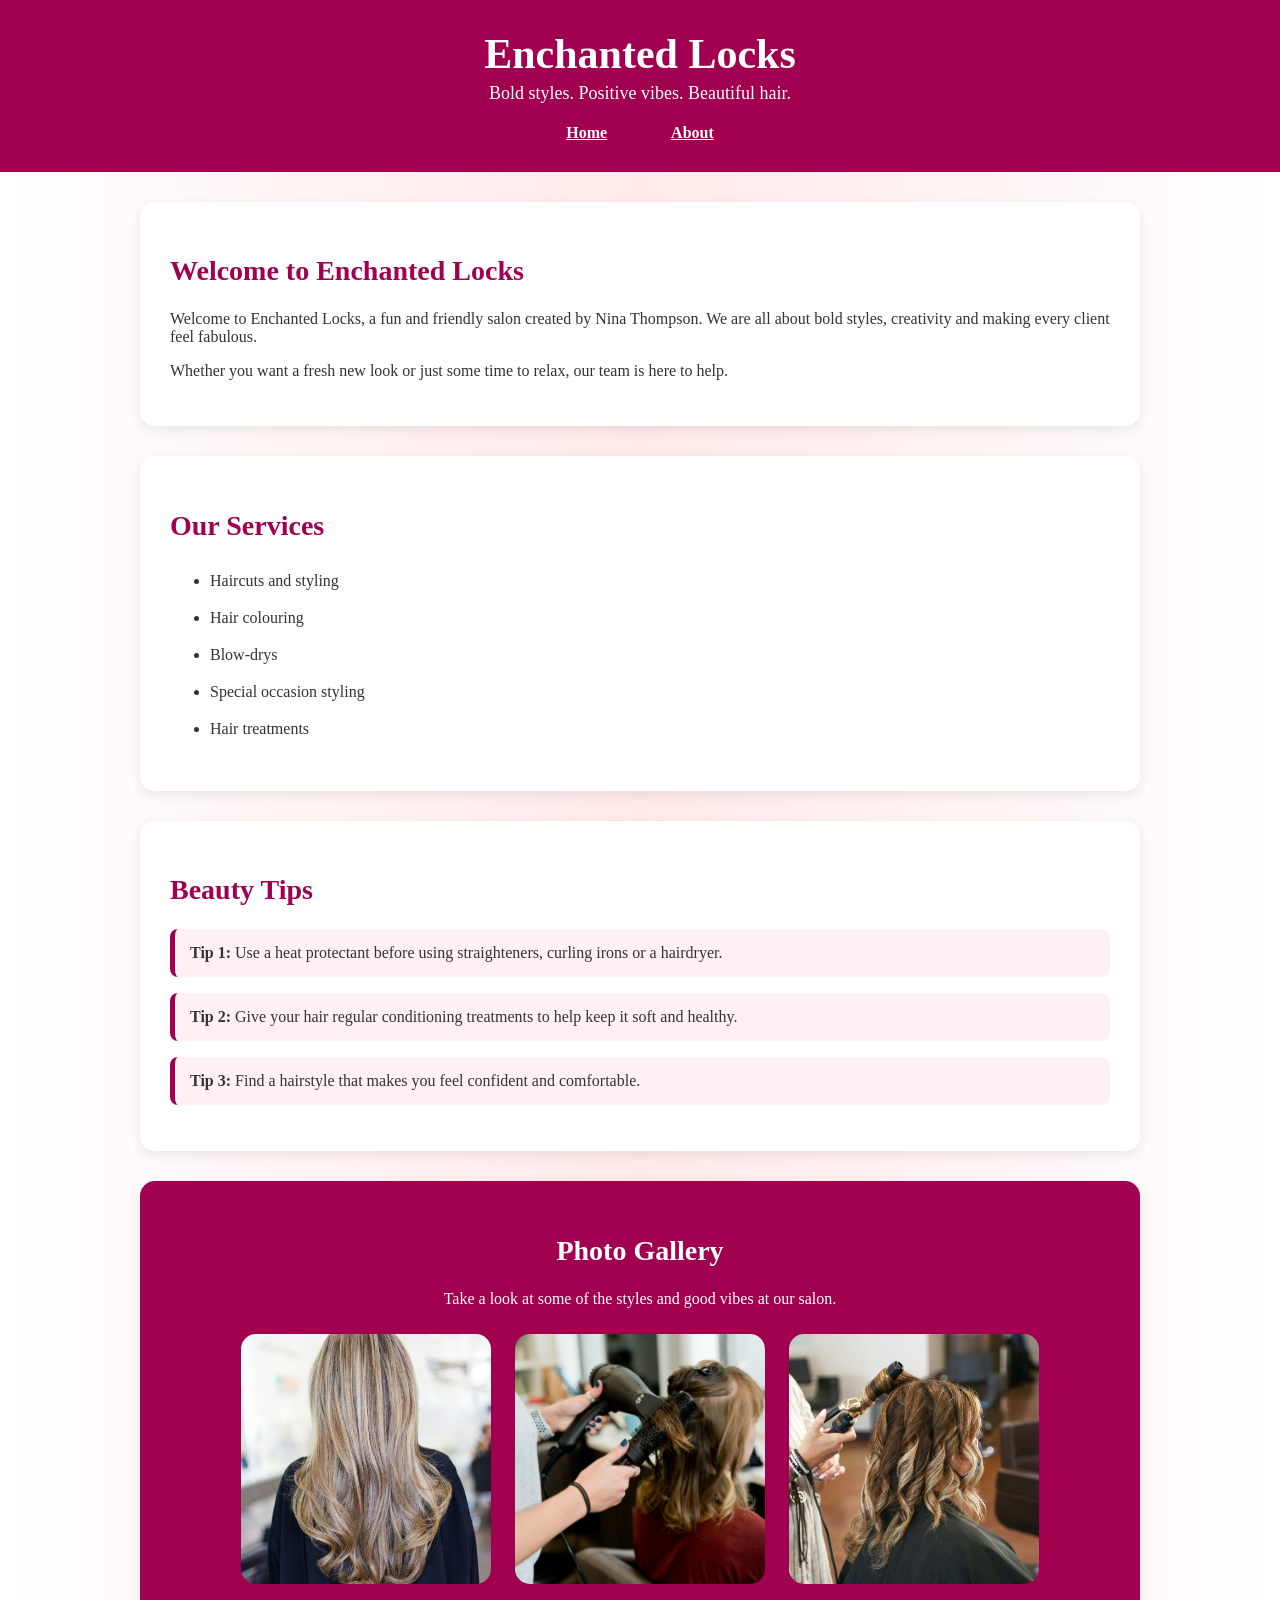
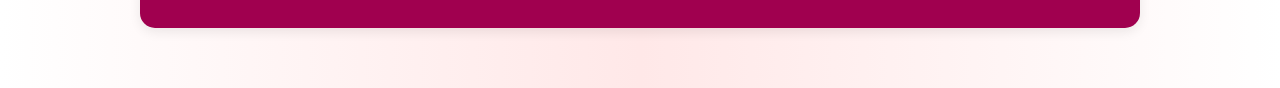
<file: index.html>
<!DOCTYPE html>

<html lang="en">

<head>
    <link rel="stylesheet" href="style.css">
    <title>Enchanted Locks | Home</title>
</head>

<body>

    <header>
        <h1>Enchanted Locks </h1>

        <p>Bold styles. Positive vibes. Beautiful hair.</p>

        <nav>
            <a href="index.html">Home</a>
            <a href="about.html">About</a>
        </nav>
    </header>


    <main>

        <section>
            <h2>Welcome to Enchanted Locks</h2>

            <p>
                Welcome to Enchanted Locks, a fun and friendly salon created by
                Nina Thompson. We are all about bold styles, creativity and
                making every client feel fabulous.
            </p>

            <p>
                Whether you want a fresh new look or just some time to relax,
                our team is here to help.
            </p>
        </section>


        <section>
            <h2>Our Services</h2>

            <ul>
                <li>Haircuts and styling</li>
                <li>Hair colouring</li>
                <li>Blow-drys</li>
                <li>Special occasion styling</li>
                <li>Hair treatments</li>
            </ul>
        </section>


        <section>
            <h2>Beauty Tips</h2>

            <p>
                <b>Tip 1:</b>
                Use a heat protectant before using straighteners,
                curling irons or a hairdryer.
            </p>

            <p>
                <b>Tip 2:</b>
                Give your hair regular conditioning treatments
                to help keep it soft and healthy.
            </p>

            <p>
                <b>Tip 3:</b>
                Find a hairstyle that makes you feel confident
                and comfortable.
            </p>
        </section>


        <section>
            <h2>Photo Gallery</h2>

            <p>
                Take a look at some of the styles and good vibes
                at our salon.
            </p>

            <img src="jessie-dee-dabrowski-www-jessiedee-net-W6cwaL7PMSw-unsplash.jpg"
                 alt="A stylish salon hairstyle"
                 width="150">

            <img src="adam-winger-FkAZqQJTbXM-unsplash.jpg"
                 alt="An amazing hairstyle"
                 width="250">

            <img src="giorgio-trovato-wSpkThmoZQc-unsplash.jpg"
                 alt="A client with a styled haircut"
                 width="250">
        </section>


    </main>

</body>

</html>
</file>
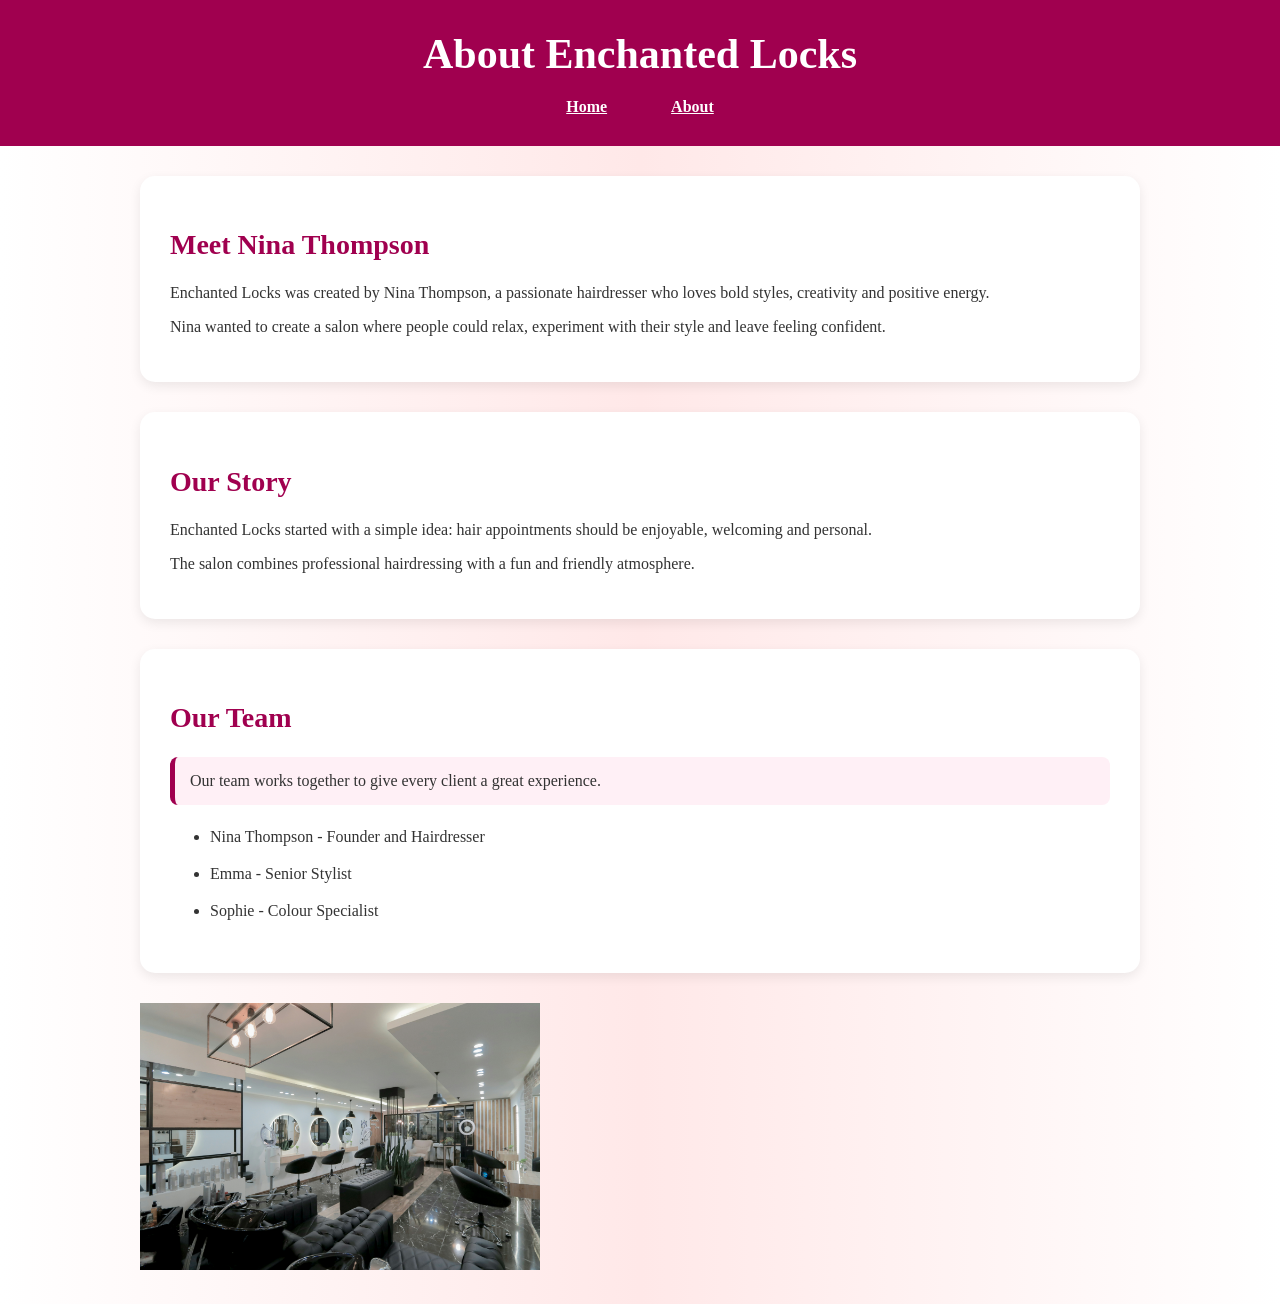
<file: about.html>
<!DOCTYPE html>

<html lang="en">

<head>
    <link rel="stylesheet" href="style.css">
    <title>Enchanted Locks | About</title>
</head>

<body>

    <header>

        <h1>About Enchanted Locks</h1>

        <nav>
            <a href="index.html">Home</a>
            <a href="about.html">About</a>
        </nav>

    </header>


    <main>

        <section>

            <h2>Meet Nina Thompson</h2>
            <p>
                Enchanted Locks was created by Nina Thompson, a passionate
                hairdresser who loves bold styles, creativity and positive
                energy.
            </p>

            <p>
                Nina wanted to create a salon where people could relax,
                experiment with their style and leave feeling confident.
            </p>

        </section>


        <section>

            <h2>Our Story</h2>
            <p>
                Enchanted Locks started with a simple idea:
                hair appointments should be enjoyable, welcoming
                and personal.
            </p>

            <p>
                The salon combines professional hairdressing
                with a fun and friendly atmosphere.
            </p>

        </section>


        <section>

            <h2>Our Team</h2>
            <p>
                Our team works together to give every client
                a great experience.
            </p>

            <ul>
                <li>Nina Thompson - Founder and Hairdresser</li>
                <li>Emma - Senior Stylist</li>
                <li>Sophie - Colour Specialist</li>
            </ul>

        </section>

            <img src="benyamin-bohlouli-_C-S7LqxHPw-unsplash.jpg"
                 alt="Inside a bright and welcoming hair salon"
                 width="400">

        </section>

    </main>
</body>

</html>
</file>
<file: style.css>
/* General page styling */

body {
    margin: 0;
    font-family: "Poppins, serif-san";
    background-color: #fff7fb;
    color: #333333;
    background-image:linear-gradient(90deg,rgba(255, 255, 255, 1) 0%, rgba(255, 232, 232, 1) 50%, rgba(255, 255, 255, 1) 100%);

}
/* Header */

header {
    font-family: "maths";
    background-color: #a0004f;
    color: white;
    text-align: center;
    padding: 30px;
}

header h1 {
    font-size: 42px;
    margin: 0;
}

header p {
    font-size: 18px;
    margin-top: 5px;
}


/* Navigation */

nav {
    margin-top: 20px;
}

nav a {
    color: white;
    text-decoration: underline;
    font-weight: 600;
    margin: 0 15px;
    padding: 8px 15px;
    border-radius: 20px;
}

nav a:hover {
    background-color: white;
    color: #a0004f;
}


/* Main content */

main {
    max-width: 1000px;
    margin: auto;
    padding: 30px;
}


/* Sections */

section {
    background-color: white;
    margin-bottom: 30px;
    padding: 30px;
    border-radius: 15px;
    box-shadow: 0 4px 12px rgba(0, 0, 0, 0.08);
}

section h2 {
    color: #a0004f;
    font-size: 28px;
    font-weight: 700;
}


/* Services */

ul {
    line-height: 2;
}

li {
    margin-bottom: 5px;
}


/* Beauty tips */

section:nth-child(3) p {
    background-color: #fff0f6;
    padding: 15px;
    border-left: 5px solid #a0004f;
    border-radius: 8px;
}


/* Gallery */

section img {
    height: 250px;
    width: 250px;
    object-fit: cover;
    margin: 10px;
    border-radius: 15px;
}

section img:hover {
    transform: scale(1.05);
}


/* Final section */

section:last-child {
    background-color: #a0004f;
    color: white;
    text-align: center;
}

section:last-child h2 {
    color: white;
}

/* ----------------------------------------------------------- */

/* About page */


/* About introduction */

.about-intro {
    display: grid;
    grid-template-columns: 45% 55%;
    align-items: center;
    background-color: #fff7fb;
    padding: 70px 10%;
}


/* About image */

.about-image {
    text-align: center;
}

.about-image img {
    width: 85%;
    height: 450px;
    object-fit: cover;
    border-radius: 10px;
    box-shadow: 10px 10px 0 #f8c6ef;
}


/* About text */

.about-text {
    padding: 30px 50px;
}

.about-text h2 {
    font-family: 'Playfair Display', serif;
    font-size: 45px;
    margin: 10px 0 25px;
}

.about-text h2 span {
    display: block;
    font-family: 'Arizonia', cursive;
    color: #ec268f;
    font-size: 75px;
    font-weight: normal;
}

.about-text p:not(.small-heading) {
    color: #555;
    line-height: 1.8;
    font-size: 14px;
}


/* Small headings */

.small-heading {
    color: #a0004f;
    font-size: 11px;
    letter-spacing: 4px;
    font-weight: bold;
}


/* Story section */

.story {
    display: grid;
    grid-template-columns: 45% 55%;
    gap: 50px;
    background-color: white;
    padding: 80px 10%;
}

.story h2 {
    font-family: 'Playfair Display', serif;
    font-size: 42px;
    margin-top: 10px;
}

.story h2 span {
    display: block;
    font-family: 'Arizonia', cursive;
    color: #ec268f;
    font-size: 70px;
    font-weight: normal;
}

.story > div:last-child {   /* child selector */
    line-height: 1.8;
    color: #555;
    padding-top: 30px;
}


/* Team */

.team {
    background-color: #171717;
    color: white;
    text-align: center;
    padding: 70px 10%;
}

.team h2 {
    font-family: 'Playfair Display', serif;
    font-size: 42px;
}

.team h2 span {
    font-family: 'Arizonia', cursive;
    color: #ec268f;
    font-size: 70px;
    font-weight: normal;
}


.team > p {
    max-width: 600px;
    margin: 15px auto;
    line-height: 1.7;
}


/* Team cards */

.team-list {
    display: grid;

    grid-template-columns: repeat(3, 1fr);
    gap: 20px;
    margin-top: 40px;
}

.team-member {
    background-color: white;
    color: #222;
    padding: 30px 20px;
    border-radius: 8px;
    transition: 0.3s;
}

.team-member:hover {        /* adjacent selector */
    transform: translateY(-8px);
}

.team-member h3 {
    font-family: 'Playfair Display', serif;
    font-size: 22px;
    margin-bottom: 5px;
}

.team-member p {
    color: #ec268f;
    font-size: 13px;
}


/*Final about section */

.about-final {      /* box model */
    background-color: #f8c6df;
    text-align: center;
    padding: 70px 20px;
}

.about-final h2 {
    font-family: 'Playfair Display', serif;
    font-size: 40px;
    margin-bottom: 10px;
}

.about-final p {
    color: #444;
    margin-bottom: 25px;
}


/* about page mobile */

@media (max-width: 900px) {

    .about-intro {
        grid-template-columns: 1fr;
        padding: 50px 30px;
    }

    .about-image img {
        width: 100%;
    }

    .about-text {
        padding: 40px 0;
    }

    .story {
        grid-template-columns: 1fr;
        padding: 60px 30px;
    }

    .team-list {
        grid-template-columns: 1fr;
    }

}
</file>
